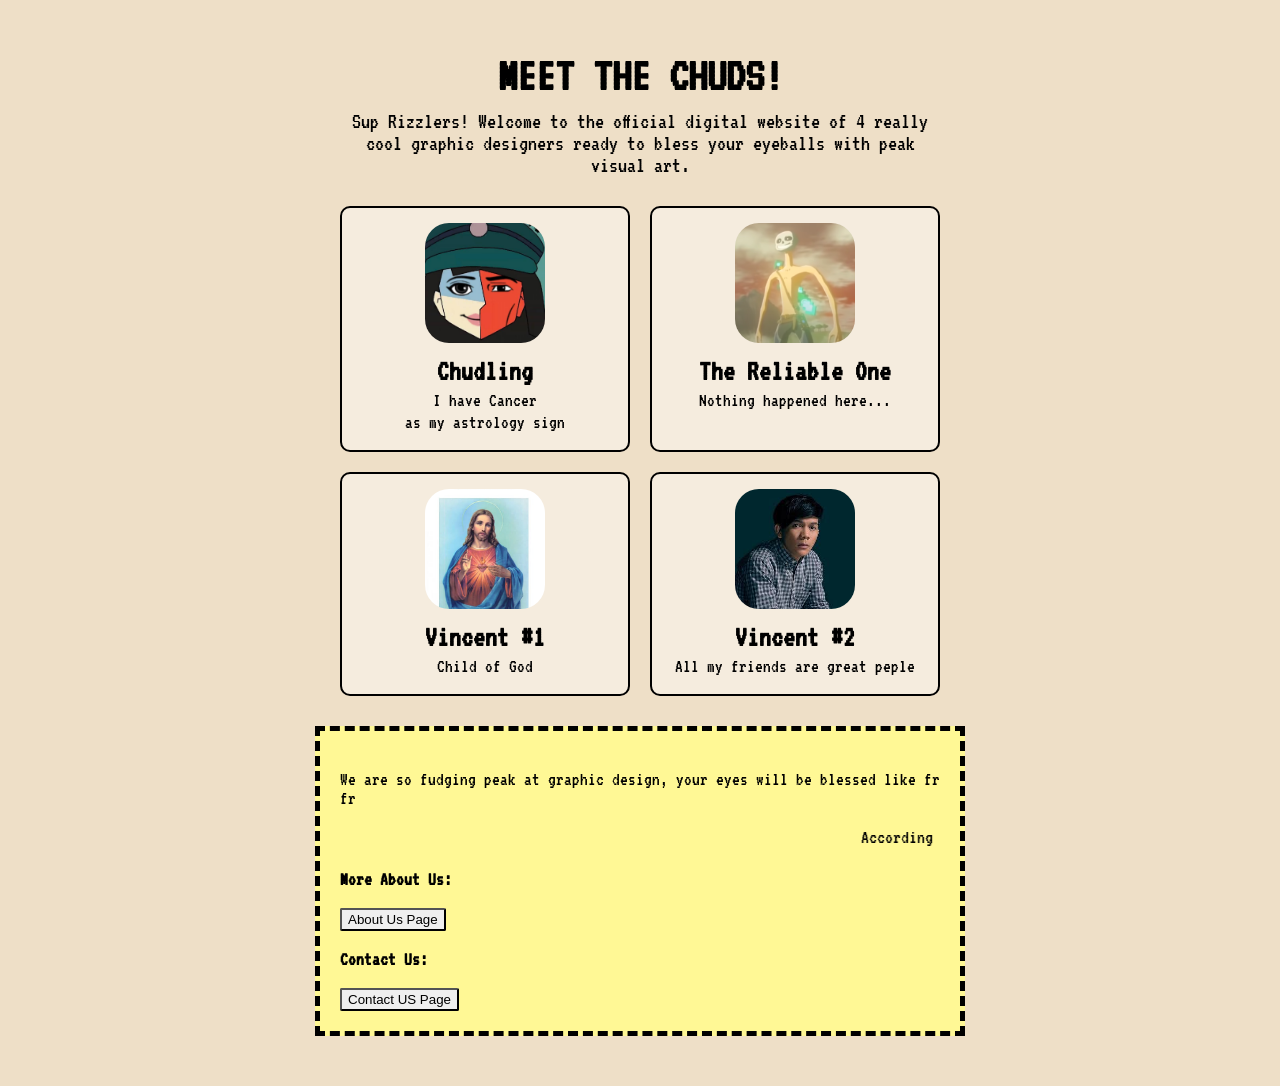
<file: index.html>
<!DOCTYPE html>
<html>
<head>
    <title>We Are The Chudlings! This is our Home</title>
    <style>
        @import url('https://fonts.googleapis.com/css2?family=Jacquard+12&family=VT323&display=swap');

        body {
            background-color: rgb(238, 223, 199);  
            font-family: "VT323", monospace;
            margin: 0;
            padding: 20px;
            font-size: 1.2rem;
        }

        /* Centered header section */
        .header {
            text-align: center;
            max-width: 600px;
            margin: 0 auto 30px auto;
        }

        .header h1 {
            font-size: 3rem;
            margin-bottom: 10px;
        }

        .header p {
            font-size: 1.4rem;
            margin-top: 0;
        }

        /* 2x2 Grid for the profiles */
        .profiles-grid {
            display: grid;
            grid-template-columns: repeat(2, 1fr);
            gap: 20px;
            max-width: 600px;
            margin: 0 auto;
        }

        .profile-card {
            text-align: center;
            background-color: rgba(255, 255, 255, 0.4);
            border: 2px solid black;
            padding: 15px;
            border-radius: 10px;
        }

        .profile-card img {
            border-radius: 20%;
            width: 120px;
            height: 120px;
            object-fit: cover;
        }

        .profile-card h2 {
            margin: 10px 0 5px 0;
            font-size: 1.8rem;
        }

        .profile-card p {
            margin: 3px 0;
            font-size: 1.2rem;
        }

        /* Details box */
        div.details {
            border: 5px dashed black;
            background-color: rgb(255, 248, 149);
            max-width: 600px;
            margin: 30px auto;
            padding: 20px;
        }

        .page-button {
            display: inline-block;
            padding: 2px 6px;
            border: 2px outset buttonborder;
            border-radius: 2px;
            background-color: buttonface;
            color: buttontext;
            font: 400 13.3333px Arial, sans-serif;
            text-align: center;
            text-decoration: none;
        }

        .page-button:active {
            border-style: inset;
        }
    </style>
</head>

<body>

    <div class="header">
        <h1>MEET THE CHUDS!</h1>
        <p>Sup Rizzlers! Welcome to the official digital website of 4 really cool graphic designers ready to bless your eyeballs with peak visual art.</p>
    </div>

    <div class="profiles-grid">
        <div class="profile-card">
            <img src="images/image1.jpg" alt="Chudling">   
            <h2>Chudling</h2>
            <p>I have Cancer</p>
            <p>as my astrology sign</p>
        </div>

        <div class="profile-card">
            <img src="images/image2.png" alt="The Reliable One">   
            <h2>The Reliable One</h2>
            <p>Nothing happened here...</p>
        </div>

        <div class="profile-card">
            <img src="images/image3.jpg" alt="Vincent #1">   
            <h2>Vincent #1</h2>
            <p>Child of God</p>
        </div>

        <div class="profile-card">
            <img src="images/image4.jpg" alt="Vincent #2">   
            <h2>Vincent #2</h2>
            <p>All my friends are great peple</p>
        </div>
    </div>

    <div class="details">
        <section>
            <p>We are so fudging peak at graphic design, your eyes will be blessed like fr fr</p>
            <p><marquee>According to all known laws of aviation, there is no way a bee should be able to fly. Its wings are too small to get its fat little body off the ground. Yellow, black. Yellow, black. Yellow, black. Yellow, black. Ooh, black and yellow! Let's shake it up a little. Barry! Breakfast is ready! Coming! Hang on a second. Hello? Barry? Adam? Can you believe this is happening? I can't. I'll pick you up. Looking sharp. Use the stairs, Your father paid good money for those.</marquee></p>
        </section>
        <section>
            <p><b>More About Us:</b></p>
            <a class="page-button" href="about_us/about-us.html">About Us Page</a>
            <p><b>Contact Us:</b></p>
            <a class="page-button" href="contact_us/contact.html">Contact US Page</a>
        </section>
    </div>

</body>
</html>
</file>
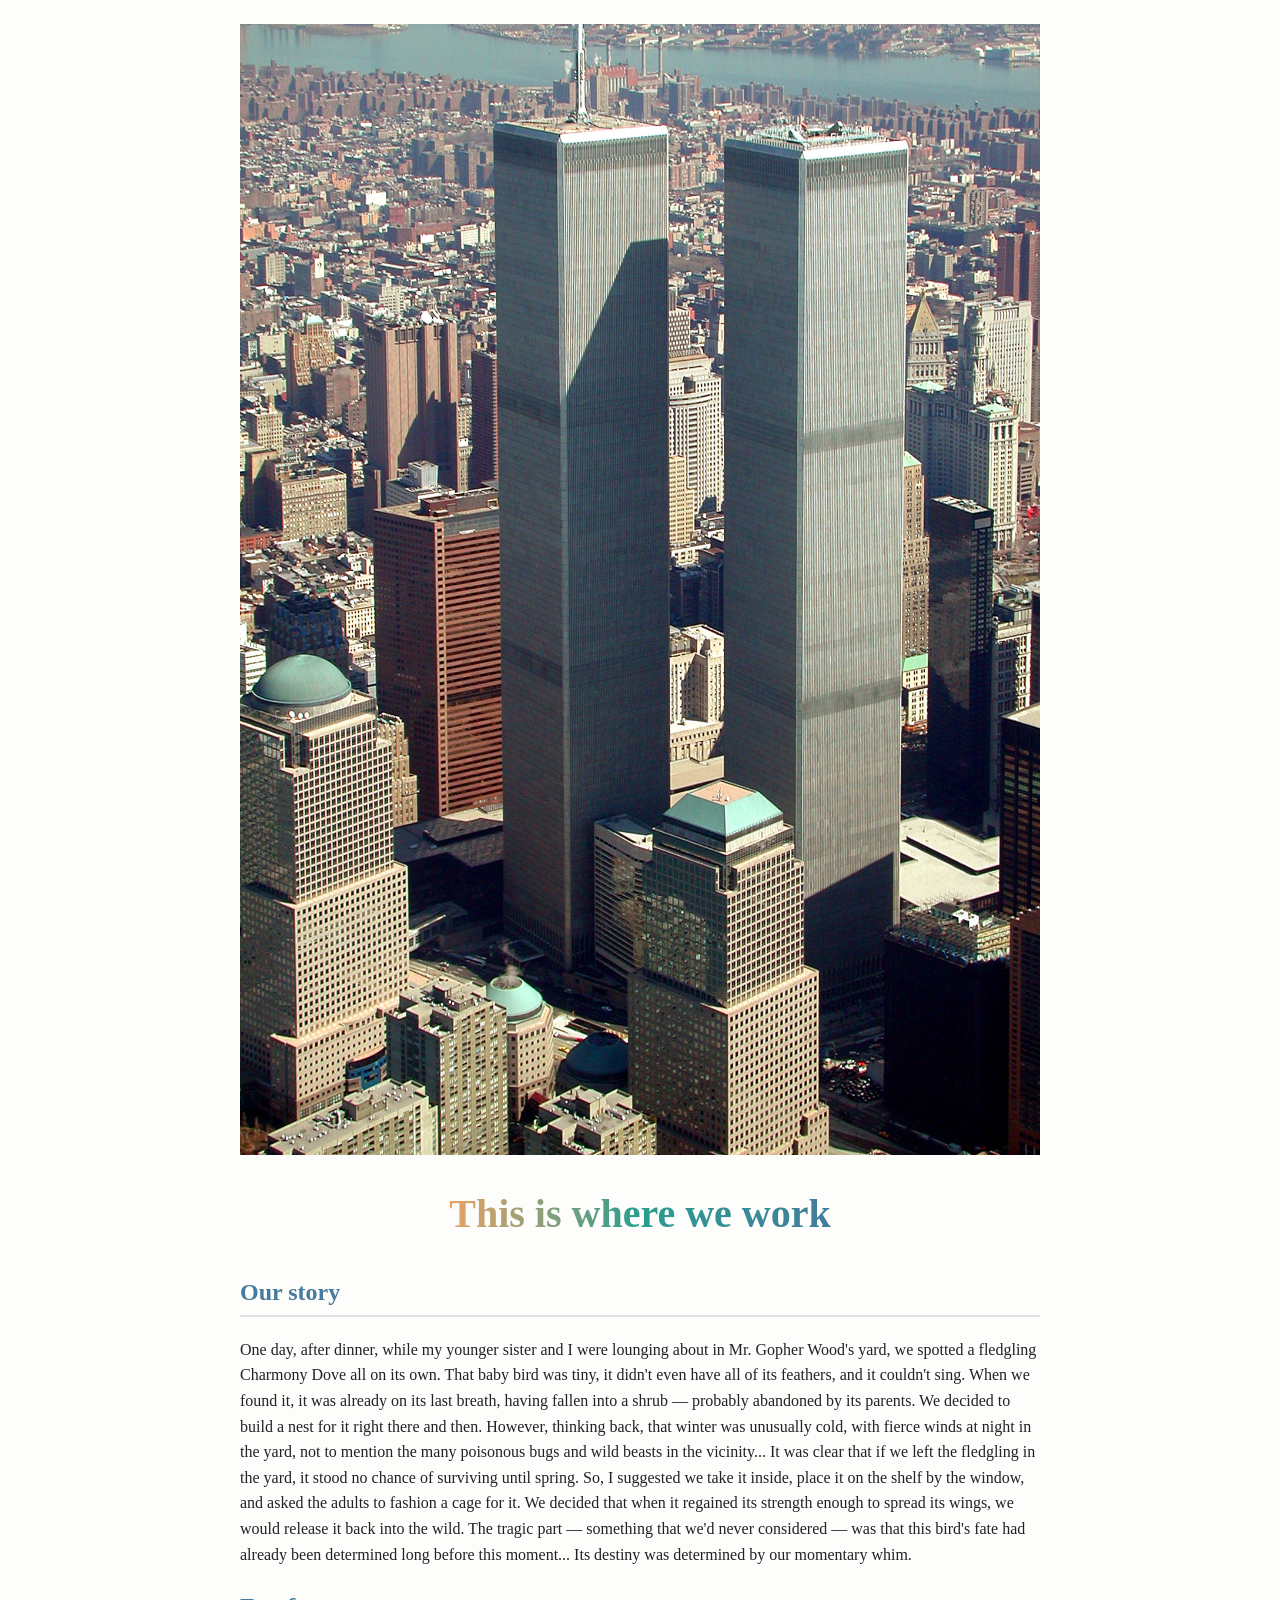
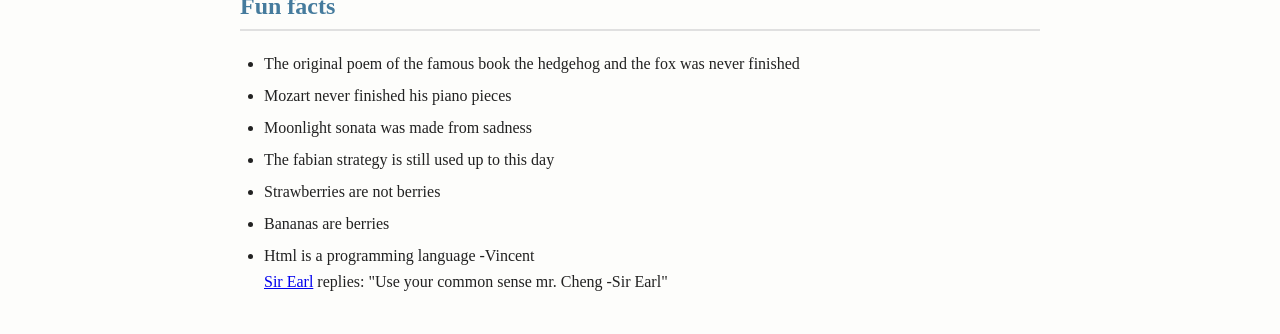
<file: about_us/about-us.html>
<!DOCTYPE html>
<html lang="en">
<head>
	<meta charset="UTF-8">
	<meta name="viewport" content="width=device-width, initial-scale=1">
	<title>About us!</title>
	<link rel="stylesheet" href="about-us.css">
</head>
<body>
	<img src="two_towers.jpg" alt="WTC">
	<h1>This is where we work</h1>

	<section>
		<h2>Our story</h2>
		<p>One day, after dinner, while my younger sister and I were lounging about in Mr. Gopher Wood's yard, we spotted a fledgling Charmony Dove all on its own. That baby bird was tiny, it didn't even have all of its feathers, and it couldn't sing. When we found it, it was already on its last breath, having fallen into a shrub — probably abandoned by its parents. We decided to build a nest for it right there and then. However, thinking back, that winter was unusually cold, with fierce winds at night in the yard, not to mention the many poisonous bugs and wild beasts in the vicinity... It was clear that if we left the fledgling in the yard, it stood no chance of surviving until spring. So, I suggested we take it inside, place it on the shelf by the window, and asked the adults to fashion a cage for it. We decided that when it regained its strength enough to spread its wings, we would release it back into the wild. The tragic part — something that we'd never considered — was that this bird's fate had already been determined long before this moment... Its destiny was determined by our momentary whim.</p>
	</section>

	<section>
		<h2>Fun facts</h2>
		<ul>
			<li>The original poem of the famous book the hedgehog and the fox was never finished</li>
			<li>Mozart never finished his piano pieces</li>
			<li>Moonlight sonata was made from sadness</li>
			<li>The fabian strategy is still used up to this day</li>
			<li>Strawberries are not berries</li>
			<li>Bananas are berries</li>
			<li>Html is a programming language -Vincent
				<br>
				<a href="#" class="Button" title="Use your common sense mr. Cheng -Sir Earl">Sir Earl</a>
				replies: "Use your common sense mr. Cheng -Sir Earl"
			</li>
		</ul>
	</section>
</body>
</html>
</file>
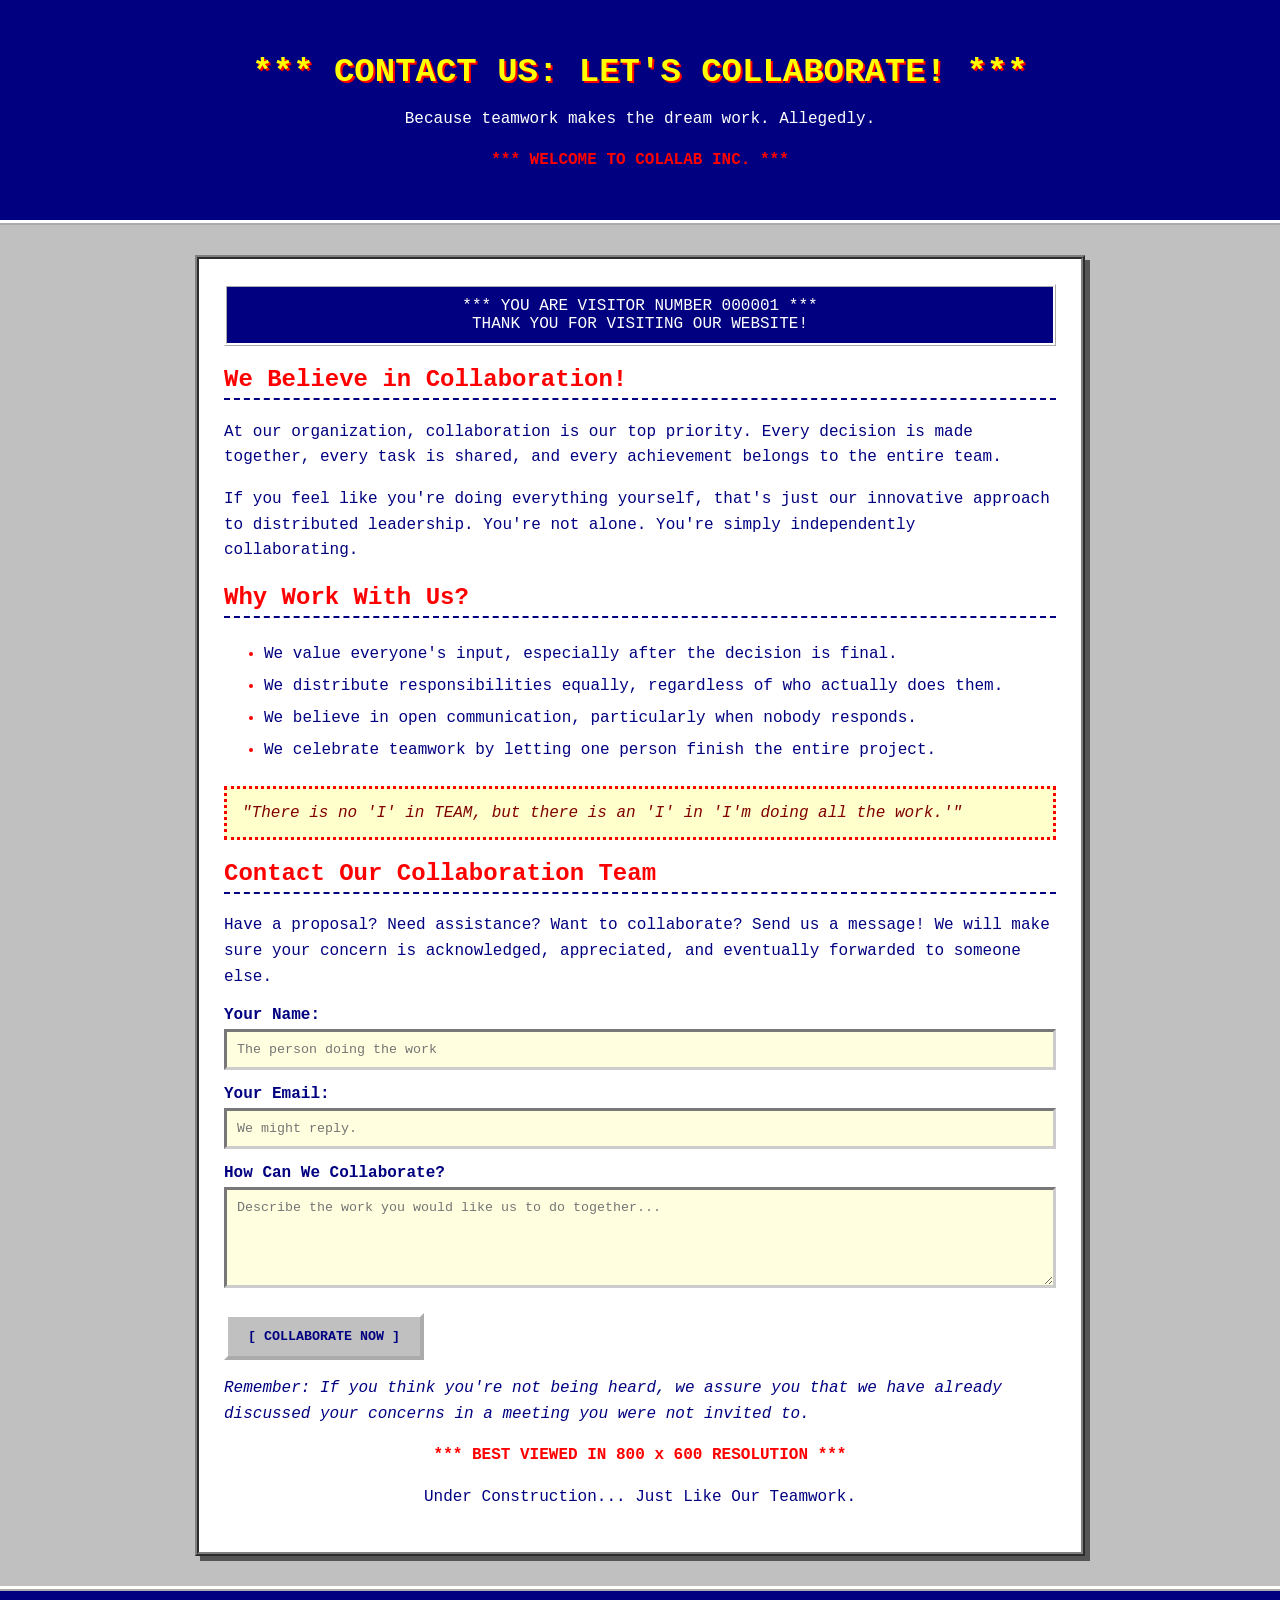
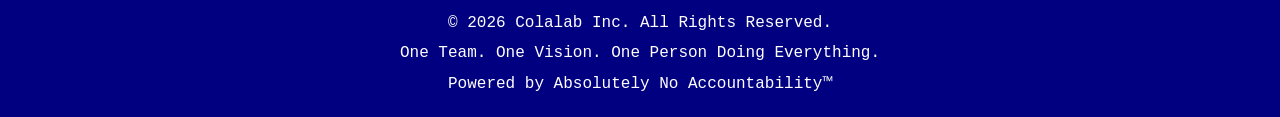
<file: contact_us/contact.html>
<!DOCTYPE html>
<html>
<head>
    <title>Colalab | We Work Together</title>

    <style>
        body {
            font-family: "Courier New", monospace;
            margin: 0;
            background-color: #c0c0c0;
            color: #000080;
        }

        header {
            background-color: #000080;
            color: #ffff00;
            text-align: center;
            padding: 30px;
            border-bottom: 5px ridge #ffffff;
        }

        header h1 {
            font-size: 34px;
            text-shadow: 2px 2px #ff0000;
            margin-bottom: 10px;
        }

        header p {
            color: #ffffff;
        }

        .container {
            width: 65%;
            margin: 30px auto;
            padding: 25px;
            background-color: #ffffff;
            border: 4px ridge #808080;
            box-shadow: 5px 5px #555555;
        }

        h2 {
            color: #ff0000;
            border-bottom: 2px dashed #000080;
            padding-bottom: 5px;
        }

        p {
            line-height: 1.6;
        }

        ul {
            line-height: 2;
        }

        li::marker {
            color: #ff0000;
        }

        label {
            display: block;
            margin-top: 15px;
            font-weight: bold;
            color: #000080;
        }

        input, textarea {
            width: 100%;
            padding: 10px;
            margin-top: 5px;
            border: 3px inset #cccccc;
            background-color: #ffffe0;
            font-family: "Courier New", monospace;
            box-sizing: border-box;
        }

        button {
            background-color: #c0c0c0;
            color: #000080;
            padding: 12px 20px;
            border: 4px outset #ffffff;
            margin-top: 20px;
            font-family: "Courier New", monospace;
            font-weight: bold;
            cursor: pointer;
        }

        button:active {
            border-style: inset;
        }

        button:hover {
            background-color: #ffff00;
        }

        .quote {
            background-color: #ffffcc;
            border: 3px dotted #ff0000;
            padding: 15px;
            margin-top: 20px;
            font-style: italic;
            color: #800000;
        }

        .announcement {
            background-color: #000080;
            color: #ffffff;
            padding: 10px;
            text-align: center;
            margin-bottom: 20px;
            border: 3px ridge #ffffff;
        }

        footer {
            background-color: #000080;
            color: #ffffff;
            text-align: center;
            padding: 15px;
            margin-top: 30px;
            border-top: 5px ridge #ffffff;
        }

        footer p {
            margin: 5px;
        }

        .blink {
            animation: blink 1s steps(2, start) infinite;
            color: #ff0000;
            font-weight: bold;
        }

        @keyframes blink {
            to {
                visibility: hidden;
            }
        }

        a {
            color: #0000ee;
        }

        @media (max-width: 768px) {
            .container {
                width: 85%;
                padding: 15px;
            }

            header h1 {
                font-size: 25px;
            }
        }
    </style>
</head>

<body>

    <header>
        <h1>*** CONTACT US: LET'S COLLABORATE! ***</h1>
        <p>Because teamwork makes the dream work. Allegedly.</p>
        <p class="blink">*** WELCOME TO COLALAB INC. ***</p>
    </header>

    <div class="container">

        <div class="announcement">
            *** YOU ARE VISITOR NUMBER 000001 ***
            <br>
            THANK YOU FOR VISITING OUR WEBSITE!
        </div>

        <h2>We Believe in Collaboration!</h2>

        <p>
            At our organization, collaboration is our top priority.
            Every decision is made together, every task is shared,
            and every achievement belongs to the entire team.
        </p>

        <p>
            If you feel like you're doing everything yourself,
            that's just our innovative approach to distributed leadership.
            You're not alone. You're simply independently collaborating.
        </p>

        <h2>Why Work With Us?</h2>

        <ul>
            <li>We value everyone's input, especially after the decision is final.</li>
            <li>We distribute responsibilities equally, regardless of who actually does them.</li>
            <li>We believe in open communication, particularly when nobody responds.</li>
            <li>We celebrate teamwork by letting one person finish the entire project.</li>
        </ul>

        <div class="quote">
            "There is no 'I' in TEAM, but there is an 'I' in
            'I'm doing all the work.'"
        </div>

        <h2>Contact Our Collaboration Team</h2>

        <p>
            Have a proposal? Need assistance? Want to collaborate?
            Send us a message! We will make sure your concern is
            acknowledged, appreciated, and eventually forwarded
            to someone else.
        </p>

        <form>
            <label>Your Name:</label>
            <input type="text" placeholder="The person doing the work">

            <label>Your Email:</label>
            <input type="email" placeholder="We might reply.">

            <label>How Can We Collaborate?</label>
            <textarea rows="5" placeholder="Describe the work you would like us to do together..."></textarea>

            <button type="button" onclick="alert('Thank you for your unwavering commitment to collaboration! As a token of our appreciation, we have assigned you the entire workload. After all, teamwork means everyone contributes, and by everyone, we mean you. Great teamwork!')">
                [ COLLABORATE NOW ]
            </button>
        </form>

        <p>
            <i>
                Remember: If you think you're not being heard,
                we assure you that we have already discussed your concerns
                in a meeting you were not invited to.
            </i>
        </p>

        <center>
            <p class="blink">*** BEST VIEWED IN 800 x 600 RESOLUTION ***</p>
            <p>Under Construction... Just Like Our Teamwork.</p>
        </center>

    </div>

    <footer>
        <p>&copy; 2026 Colalab Inc. All Rights Reserved.</p>
        <p>One Team. One Vision. One Person Doing Everything.</p>
        <p>Powered by Absolutely No Accountability™</p>
    </footer>

</body>
</html>
</file>
<file: about_us/about-us.css>
body {
	font-family: Georgia, "Times New Roman", serif;
	line-height: 1.6;
	max-width: 800px;
	margin: 0 auto;
	padding: 1.5rem;
	color: #222;
	background: #fdfdfb;
}

img {
	max-width: 100%;
	height: auto;
	display: block;
	margin: 0 auto 1rem;
}

/* h1 in some colors */
h1 {
	text-align: center;
	font-size: 2.5rem;
	background: linear-gradient(90deg, #e63946, #f4a261, #2a9d8f, #457b9d, #7b2cbf);
	-webkit-background-clip: text;
	background-clip: text;
	-webkit-text-fill-color: transparent;
	color: #457b9d; /* fallback */
}

h2 {
	color: #457b9d;
	border-bottom: 2px solid #e0e0e0;
	padding-bottom: 0.25rem;
}

ul {
	padding-left: 1.5rem;
}

li {
	margin-bottom: 0.4rem;
}

/* Sir Earl, highlighted in red (from trauma) */
.sir-earl {
	background-color: #d62828;
	color: #fff;
	font-weight: bold;
	padding: 0 0.35rem;
	border-radius: 3px;
	text-decoration: none;
}

.sir-earl:hover {
	background-color: #9d0208;
	text-decoration: underline;
}
</file>
